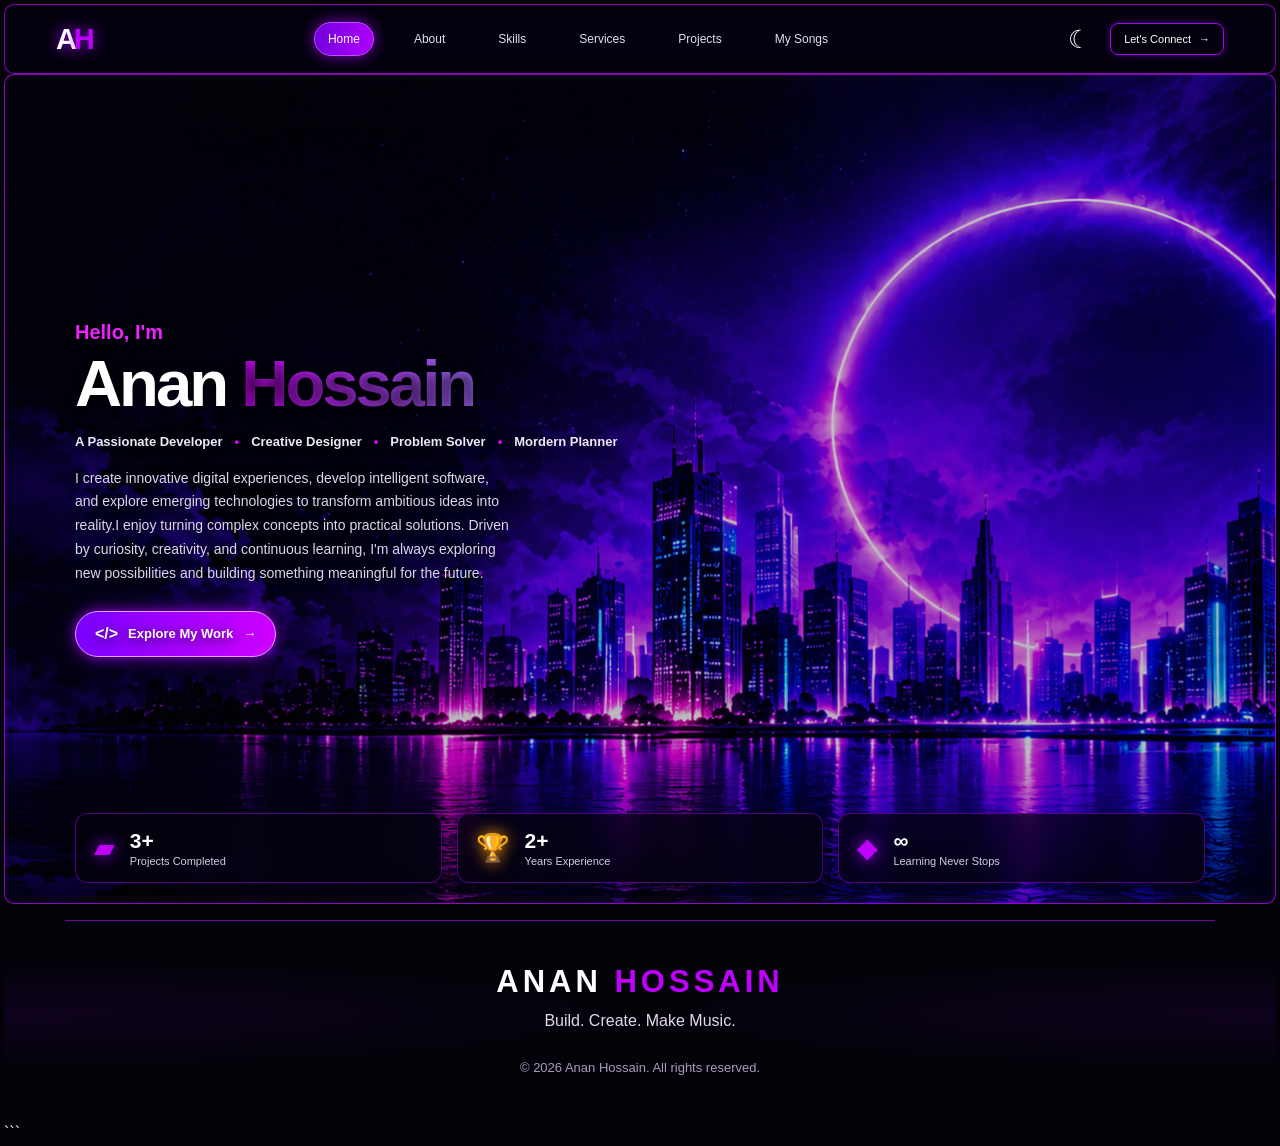
<file: index.html>
<!DOCTYPE html>
<html lang="en">
<head>
    <meta charset="UTF-8">
    <link rel="icon" type="image/png" href="assets/AH_64x64.png" />
    <meta name="viewport" content="width=device-width, initial-scale=1.0">

    <title>Anan Hossain | Portfolio</title>

    <link rel="stylesheet" href="./style.css">
    <link rel="stylesheet" href="skills.css">
   
    <link rel="icon" href="AH_64x64.png" type="image/png">
    <meta charset="UTF-8">
    <title>Anan Hossain</title>

    <link rel="icon" type="image/png" href="AH_64x64.png">

    <link rel="stylesheet" href="style.css">

    

</head>

<body>

    <!-- NAVIGATION BAR -->

    <header class="navbar">

        <a href="#home" class="logo">A<span>H</span></a>

        <nav class="nav-links">
            <a href="#home" class="active">Home</a>
            <a href="about.html">About</a>
            <a href="skills.html">Skills</a>
            <a href="#services.html">Services</a>
            <a href="projects.html">Projects</a>
            <a href="#socials.html">My Songs</a>
        </nav>

        <div class="nav-actions">
            <button class="theme-button" aria-label="Theme">☾</button>

            <a href="#socials" class="connect-button">
                Let's Connect <span>→</span>
            </a>
        </div>

    </header>


    <!-- HOME PAGE -->

    <main>

        <section class="home-hero" id="home">

            <!-- Background effects -->

            <div class="hero-glow"></div>
            <div class="city-skyline"></div>
            <div class="city-floor"></div>


            <!-- Introduction -->

            <div class="hero-content">

                <p class="hero-greeting">Hello, I'm</p>

                <h1>
                    Anan <span>Hossain</span>
                </h1>

                <div class="hero-roles">
                    <span>A Passionate Developer</span>
                    <i>•</i>
                    <span>Creative Designer</span>
                    <i>•</i>
                    <span>Problem Solver</span>
                     <i>•</i>
                     <span>Mordern Planner</span>
                </div>

                <p class="hero-description">
                    I create innovative digital experiences, develop intelligent software, and explore emerging technologies to transform ambitious ideas into reality.I enjoy turning complex concepts into practical solutions. Driven by curiosity, creativity, and continuous learning, I'm always exploring new possibilities and building something meaningful for the future.
                </p>

                <a href="projects.html" class="hero-button">
                    <span>&lt;/&gt;</span>
                    Explore My Work
                    <span>→</span>
                </a>

            </div>


            <!-- Portrait -->

            <div class="hero-portrait-area">

                <div class="portrait-halo"></div>

                <div class="portrait-container">
                    <img
                        src="./assets/anan-portrait.png"
                        alt="Anan Hossain"
                    >
                </div>

                <div class="floating-code">&lt;/&gt;</div>

            </div>


            <!-- Statistics -->

            <div class="hero-stats">

                <div class="stat-card">

                    <div class="stat-icon">▰</div>

                    <div class="stat-info">
                        <h3>3+</h3>
                        <p>Projects Completed</p>
                    </div>

                </div>


                <div class="stat-card">

                    <div class="stat-icon trophy-icon">🏆</div>

                    <div class="stat-info">
                        <h3>2+</h3>
                        <p>Years Experience</p>
                    </div>

                </div>


                <div class="stat-card">

                    <div class="stat-icon">◆</div>

                    <div class="stat-info">
                        <h3>∞</h3>
                        <p>Learning Never Stops</p>
                    </div>

                </div>

            </div>

        </section>

    </main>

    <!-- FOOTER SECTION -->

<footer class="portfolio-footer">

    <div class="footer-line"></div>

    <div class="footer-content">

        <h2>
            ANAN <span>HOSSAIN</span>
        </h2>

        <p class="footer-tagline">
            Build. Create. Make Music.
        </p>

        <p class="footer-copyright">
            © 2026 Anan Hossain. All rights reserved.
        </p>

    </div>

</footer>

</body>
</html>

```
</file>
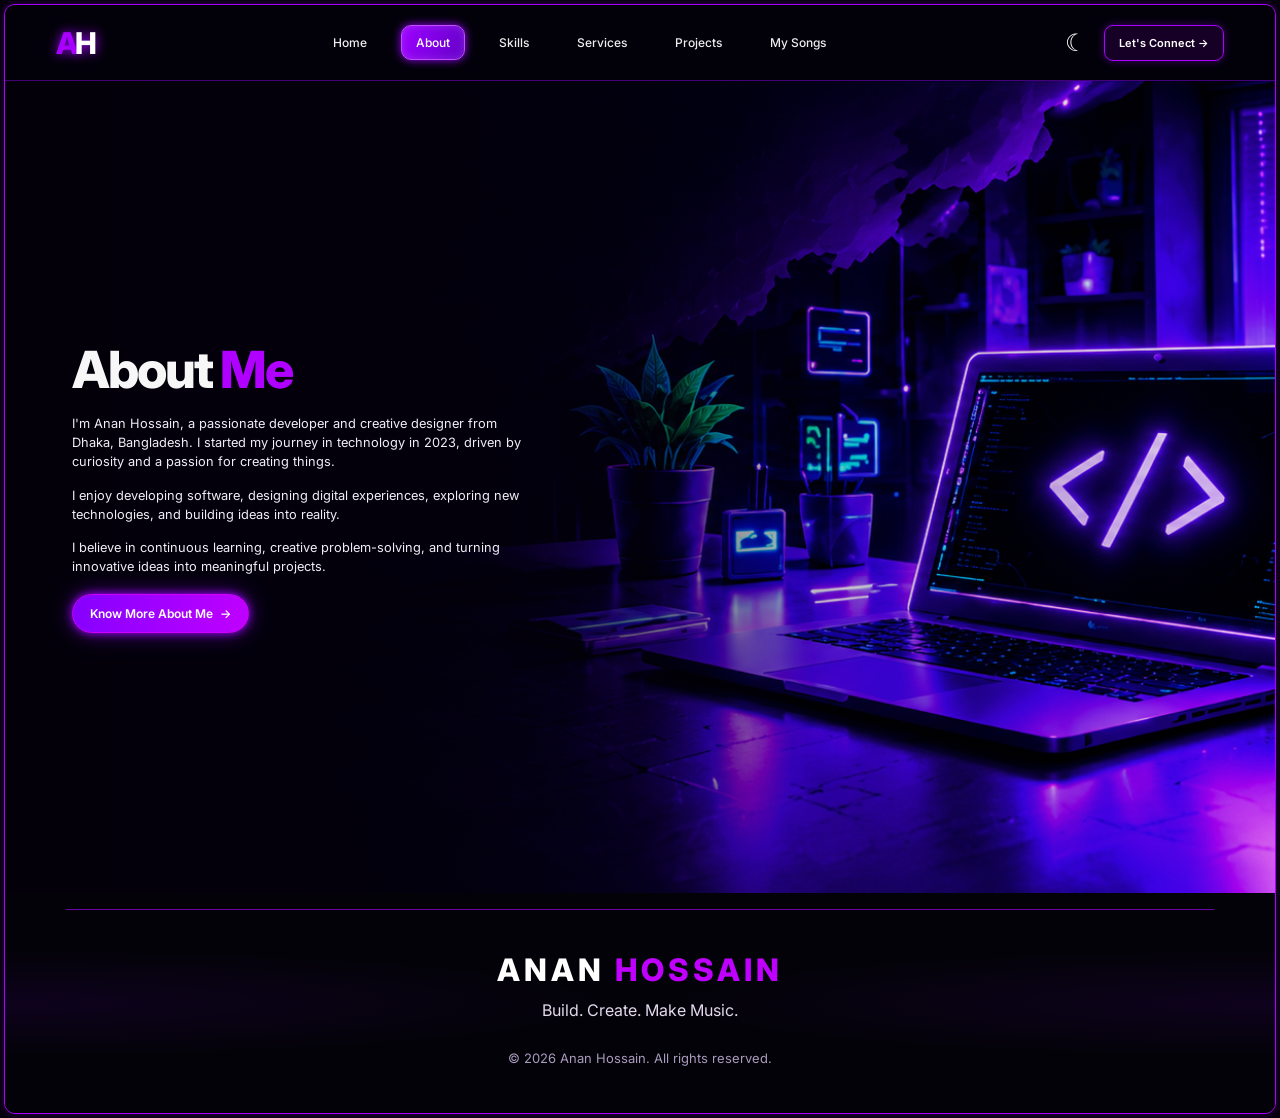
<file: about.html>
<!DOCTYPE html>
<html lang="en">
<head>
    <meta charset="UTF-8">
     <link rel="icon" type="image/png" href="assets/AH_64x64.png" />
    <meta name="viewport" content="width=device-width, initial-scale=1.0">
    <title>About | Anan Hossain</title>
    <link rel="stylesheet" href="about.css">
    <link href="https://fonts.googleapis.com/css2?family=Inter:wght@400;500;600;700;800&display=swap" rel="stylesheet">
</head>
<body>

<div class="about-page">

    <!-- NAVBAR -->
    <header class="navbar">

        <a href="index.html" class="logo">A<span>H</span></a>

        <nav class="nav-links">
            <a href="index.html">Home</a>
            <a href="about.html"class="active">About</a>
            <a href="skills.html">Skills</a>
            <a href="services.html">Services</a>
            <a href="projects.html">Projects</a>
            <a href="socials.html">My Songs</a>
        </nav>

        <div class="nav-right">
            <button class="theme-toggle" id="themeToggle">☾</button>
            <a href="socials.html" class="connect">
                Let's Connect <span>→</span>
            </a>
        </div>

    </header>

    <!-- ABOUT SECTION -->
    <main class="about-hero">

        <div class="about-content">

            <h1>About <span>Me</span></h1>

            <div class="about-description">

                <p>
                    I'm Anan Hossain, a passionate developer
                    and creative designer from Dhaka, Bangladesh.
                    I started my journey in technology in 2023, driven
                    by curiosity and a passion for creating things.
                </p>

                <p>
                    I enjoy developing software, designing digital
                    experiences, exploring new technologies, and
                    building ideas into reality.
                </p>

                <p>
                    I believe in continuous learning, creative problem-solving,
                    and turning innovative ideas into meaningful projects.
                </p>

            </div>

            <a href="socials.html" class="know-more">
                Know More About Me <span>→</span>
            </a>

        </div>

    </main>


    <!-- FOOTER SECTION -->

<footer class="portfolio-footer">

    <div class="footer-line"></div>

    <div class="footer-content">

        <h2>
            ANAN <span>HOSSAIN</span>
        </h2>

        <p class="footer-tagline">
            Build. Create. Make Music.
        </p>

        <p class="footer-copyright">
            © 2026 Anan Hossain. All rights reserved.
        </p>

    </div>

</footer>

</div>

<script>
    const themeToggle = document.getElementById("themeToggle");

    themeToggle.addEventListener("click", () => {
        document.body.classList.toggle("light-mode");

        themeToggle.textContent =
            document.body.classList.contains("light-mode")
            ? "☀" : "☾";
    });
</script>

</body>
</html>
</file>
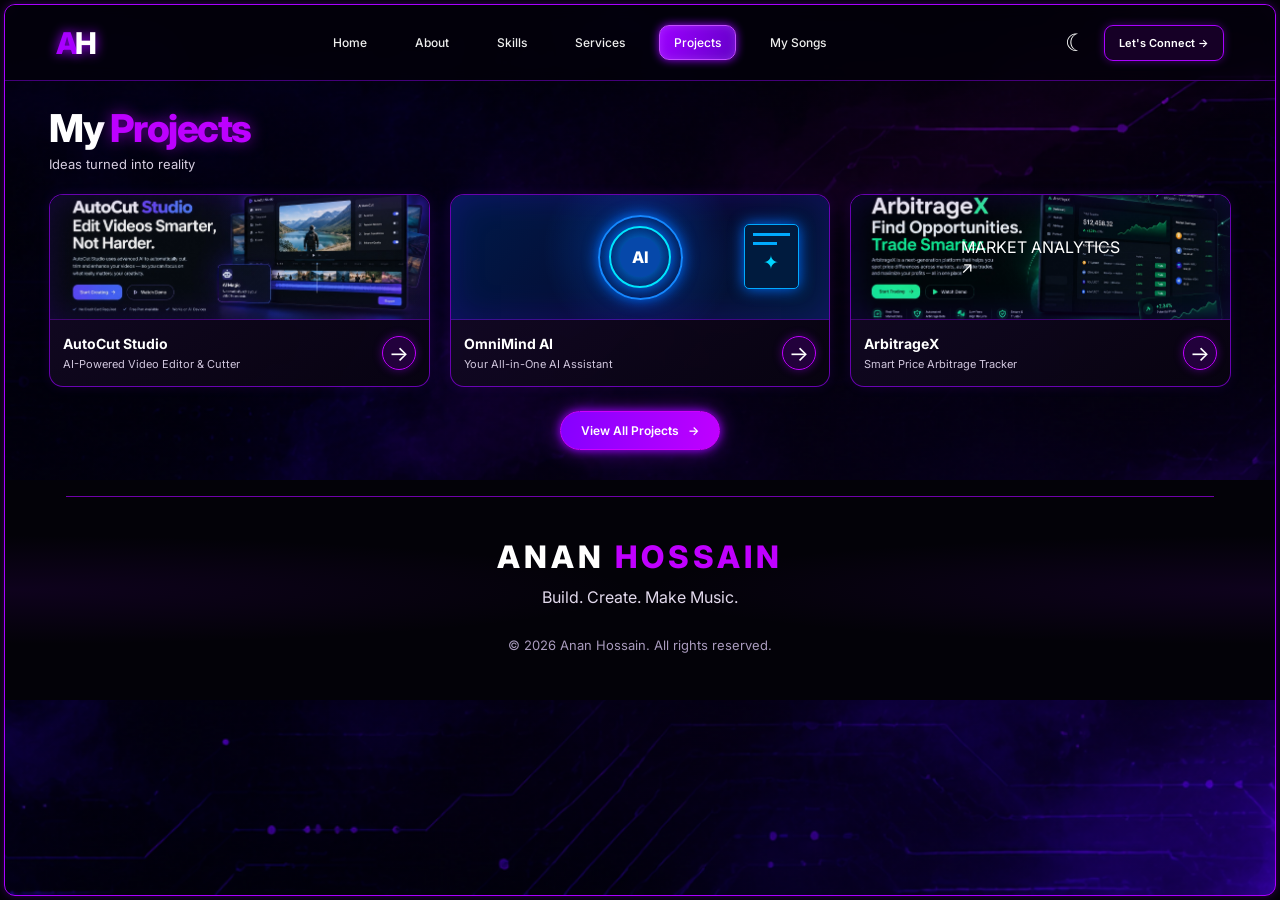
<file: projects.html>
<!DOCTYPE html>
<html lang="en">
<head>
    <meta charset="UTF-8">
    <link rel="icon" type="image/png" href="assets/AH_64x64.png" />
    <meta name="viewport" content="width=device-width, initial-scale=1.0">

    <title>Projects | Anan Hossain</title>

    <link rel="stylesheet" href="projects.css">

    <link href="https://fonts.googleapis.com/css2?family=Inter:wght@400;500;600;700;800&display=swap" rel="stylesheet">
</head>

<body>

<div class="projects-page">

    <!-- NAVBAR -->
    <header class="navbar">

        <a href="index.html" class="logo">A<span>H</span></a>

        <nav class="nav-links">
            <a href="index.html">Home</a>
            <a href="about.html">About</a>
            <a href="skills.html">Skills</a>
            <a href="services.html">Services</a>
            <a href="projects.html" class="active">Projects</a>
            <a href="socials.html">My Songs</a>
        </nav>

        <div class="nav-right">
            <button class="theme-toggle" id="themeToggle">☾</button>

            <a href="socials.html" class="connect">
                Let's Connect <span>→</span>
            </a>
        </div>

    </header>


    <!-- PROJECTS SECTION -->
    <main class="projects-content">

        <h1>My <span>Projects</span></h1>

        <p class="subtitle">Ideas turned into reality</p>


        <section class="projects-grid">

            <!-- AUTOCUT STUDIO -->
            <article class="project-card">

                <div class="project-preview autocut-preview">
                    <div class="preview-window">
                        <div class="window-top">
                            <span></span><span></span><span></span>
                        </div>
                        <div class="editing-screen">
                            <div class="video-frame">
                                <span>▶</span>
                            </div>
                            <div class="timeline">
                                <i></i><i></i><i></i>
                            </div>
                        </div>
                    </div>
                    <div class="preview-glow"></div>
                </div>

                <div class="project-info">
                    <div>
                        <h2>AutoCut Studio</h2>
                        <p>AI-Powered Video Editor & Cutter</p>
                    </div>

                    <a href="#" class="project-arrow" aria-label="View AutoCut Studio">→</a>
                </div>

            </article>


            <!-- OMNIMIND AI -->
            <article class="project-card">

                <div class="project-preview omni-preview">
                    <div class="ai-orb">
                        <div class="orb-ring ring-one"></div>
                        <div class="orb-ring ring-two"></div>
                        <div class="orb-core">AI</div>
                    </div>

                    <div class="ai-panel">
                        <div class="panel-line"></div>
                        <div class="panel-line short"></div>
                        <div class="panel-box">✦</div>
                    </div>

                    <div class="preview-glow"></div>
                </div>

                <div class="project-info">
                    <div>
                        <h2>OmniMind AI</h2>
                        <p>Your All-in-One AI Assistant</p>
                    </div>

                    <a href="#" class="project-arrow" aria-label="View OmniMind AI">→</a>
                </div>

            </article>


            <!-- ARBITRAGEX -->
            <article class="project-card">

                <div class="project-preview arbitrage-preview">

                    <div class="chart-area">
                        <div class="chart-label">MARKET ANALYTICS</div>

                        <div class="chart-bars">
                            <i></i>
                            <i></i>
                            <i></i>
                            <i></i>
                            <i></i>
                        </div>

                        <div class="chart-trend">↗</div>
                    </div>

                    <div class="preview-glow"></div>
                </div>

                <div class="project-info">
                    <div>
                        <h2>ArbitrageX</h2>
                        <p>Smart Price Arbitrage Tracker</p>
                    </div>

                    <a href="#" class="project-arrow" aria-label="View ArbitrageX">→</a>
                </div>

            </article>

        </section>


        <!-- VIEW ALL BUTTON -->
        <div class="projects-action">
            <a href="#all-projects" class="view-projects">
                View All Projects <span>→</span>
            </a>
        </div>

    </main>


    
    
    
    <!-- FOOTER SECTION -->

<footer class="portfolio-footer">

    <div class="footer-line"></div>

    <div class="footer-content">

        <h2>
            ANAN <span>HOSSAIN</span>
        </h2>

        <p class="footer-tagline">
            Build. Create. Make Music.
        </p>

        <p class="footer-copyright">
            © 2026 Anan Hossain. All rights reserved.
        </p>

    </div>

</footer>

</div>


<script>
    const themeToggle = document.getElementById("themeToggle");

    themeToggle.addEventListener("click", () => {
        document.body.classList.toggle("light-mode");

        themeToggle.textContent =
            document.body.classList.contains("light-mode")
            ? "☀" : "☾";
    });
</script>

</body>
</html>
</file>
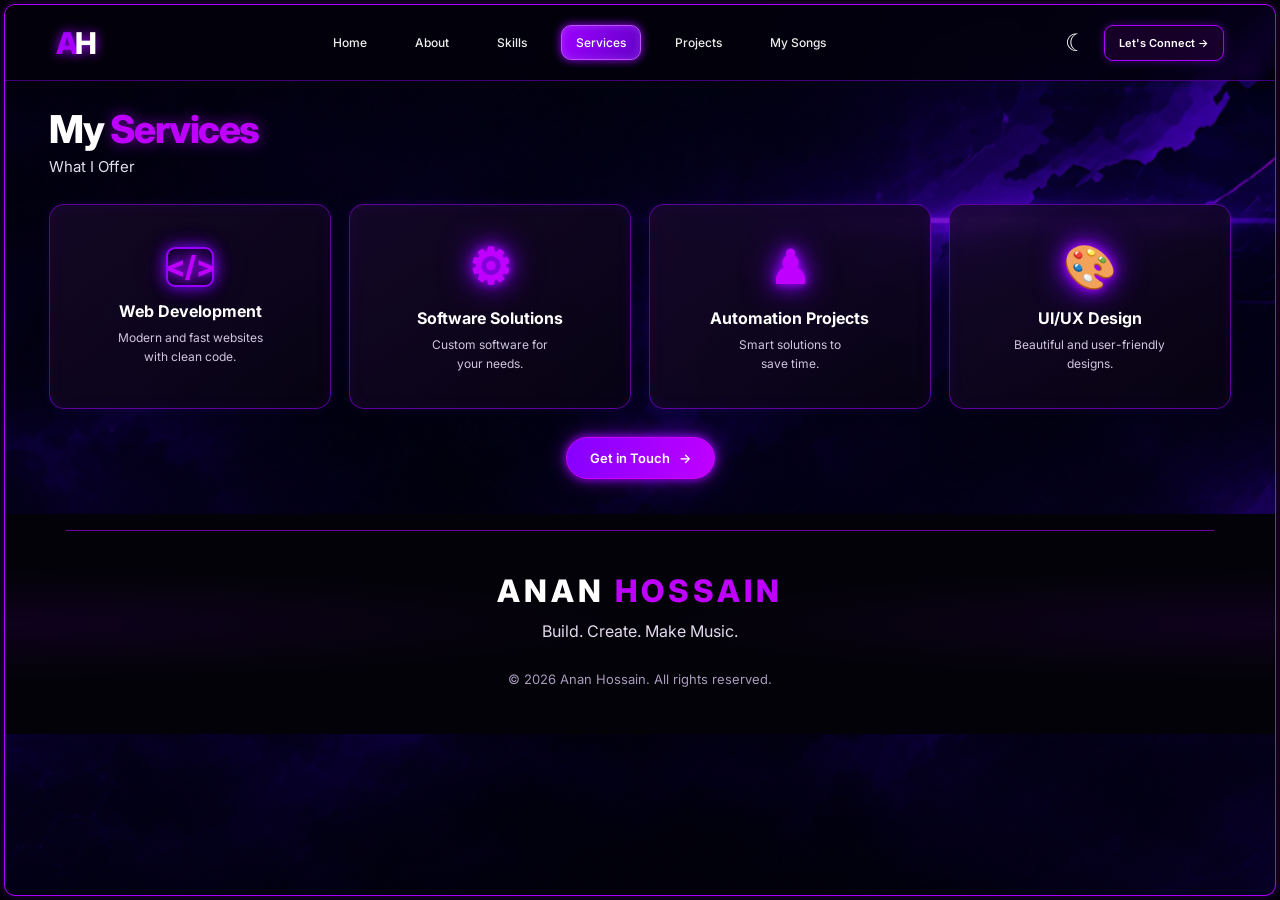
<file: services.html>
<!DOCTYPE html>
<html lang="en">
<head>
    <meta charset="UTF-8">
     <link rel="icon" type="image/png" href="assets/AH_64x64.png" />
    <meta name="viewport" content="width=device-width, initial-scale=1.0">

    <title>Services | Anan Hossain</title>

    <link rel="stylesheet" href="services.css">

    <link href="https://fonts.googleapis.com/css2?family=Inter:wght@400;500;600;700;800&display=swap" rel="stylesheet">
</head>

<body>

<div class="services-page">

    <!-- NAVBAR -->
    <header class="navbar">

        <a href="index.html" class="logo">A<span>H</span></a>

        <nav class="nav-links">
            <a href="index.html">Home</a>
            <a href="about.html">About</a>
            <a href="skills.html">Skills</a>
            <a href="services.html" class="active">Services</a>
            <a href="projects.html">Projects</a>
            <a href="socials.html">My Songs</a>
        </nav>

        <div class="nav-right">
            <button class="theme-toggle" id="themeToggle">☾</button>

            <a href="socials.html" class="connect">
                Let's Connect <span>→</span>
            </a>
        </div>

    </header>


    <!-- SERVICES CONTENT -->
    <main class="services-content">

        <h1>My <span>Services</span></h1>

        <p class="subtitle">What I Offer</p>

        <section class="services-grid">

            <!-- WEB DEVELOPMENT -->
            <div class="service-card">

                <div class="service-icon code-icon">
                    &lt;/&gt;
                </div>

                <h2>Web Development</h2>

                <p>
                    Modern and fast websites
                    <br>
                    with clean code.
                </p>

            </div>


            <!-- SOFTWARE SOLUTIONS -->
            <div class="service-card">

                <div class="service-icon gear-icon">
                    ⚙
                </div>

                <h2>Software Solutions</h2>

                <p>
                    Custom software for
                    <br>
                    your needs.
                </p>

            </div>


            <!-- AUTOMATION -->
            <div class="service-card">

                <div class="service-icon robot-icon">
                    ♟
                </div>

                <h2>Automation Projects</h2>

                <p>
                    Smart solutions to
                    <br>
                    save time.
                </p>

            </div>


            <!-- UI UX DESIGN -->
            <div class="service-card">

                <div class="service-icon design-icon">
                    🎨
                </div>

                <h2>UI/UX Design</h2>

                <p>
                    Beautiful and user-friendly
                    <br>
                    designs.
                </p>

            </div>

        </section>


        <!-- CONTACT BUTTON -->
        <div class="services-action">

            <a href="socials.html" class="get-in-touch">
                Get in Touch <span>→</span>
            </a>

        </div>

    </main>

    <!-- FOOTER SECTION -->

<footer class="portfolio-footer">

    <div class="footer-line"></div>

    <div class="footer-content">

        <h2>
            ANAN <span>HOSSAIN</span>
        </h2>

        <p class="footer-tagline">
            Build. Create. Make Music.
        </p>

        <p class="footer-copyright">
            © 2026 Anan Hossain. All rights reserved.
        </p>

    </div>

</footer>

</div>


<script>
    const themeToggle = document.getElementById("themeToggle");

    themeToggle.addEventListener("click", () => {
        document.body.classList.toggle("light-mode");

        themeToggle.textContent =
            document.body.classList.contains("light-mode")
            ? "☀" : "☾";
    });
</script>

</body>
</html>
</file>
<file: style.css>
/* =========================================
   GLOBAL SETTINGS
========================================= */

* {
    margin: 0;
    padding: 0;
    box-sizing: border-box;
}

html {
    scroll-behavior: smooth;
}

body {
    min-height: 100vh;
    background: #030208;
    color: white;
    font-family: Arial, Helvetica, sans-serif;
    overflow-x: hidden;
}


/* =========================================
   NAVIGATION BAR
========================================= */

.navbar {
    width: 100%;
    height: 70px;

    padding: 0 4%;

    display: flex;
    align-items: center;
    justify-content: space-between;

    position: relative;
    z-index: 20;

    background: #080410;

    border: 1px solid rgba(185, 0, 255, 0.7);
    border-radius: 10px;
}


/* Logo */

.logo {
    color: white;
    font-size: 29px;
    font-weight: 900;
    letter-spacing: -3px;
    text-decoration: none;

    text-shadow: 0 0 15px #a000ff;
}

.logo span {
    color: #c000ff;
}


/* Navigation links */

.nav-links {
    display: flex;
    align-items: center;
    gap: 27px;
}

.nav-links a {
    color: #e5ddeb;
    text-decoration: none;
    font-size: 12px;

    padding: 9px 13px;
    border-radius: 20px;

    transition: 0.25s ease;
}

.nav-links a:hover,
.nav-links a.active {
    color: white;

    background: linear-gradient(
        100deg,
        #7100dc,
        #b000ff
    );

    box-shadow: 0 0 15px rgba(165, 0, 255, 0.75);
}


/* Navbar right side */

.nav-actions {
    display: flex;
    align-items: center;
    gap: 15px;
}

.theme-button {
    width: 32px;
    height: 32px;

    border: none;
    background: transparent;

    color: white;
    font-size: 25px;

    cursor: pointer;
}

.connect-button {
    color: white;
    text-decoration: none;
    font-size: 11px;

    padding: 9px 13px;

    border: 1px solid #a900ff;
    border-radius: 8px;

    box-shadow: 0 0 10px rgba(155, 0, 255, 0.3);

    transition: 0.3s ease;
}

.connect-button:hover {
    background: #7900c9;
    box-shadow: 0 0 18px #9900ff;
}

.connect-button span {
    margin-left: 5px;
}


/* =========================================
   HOME HERO SECTION
========================================= */

.home-hero {
    width: 100%;

    height: calc(100vh - 70px);
    min-height: 650px;
    max-height: 850px;

    position: relative;
    isolation: isolate;
    overflow: hidden;

    display: flex;
    align-items: center;

    padding: 0 5.5%;

    background:
        radial-gradient(
            ellipse at 75% 48%,
            rgba(100, 0, 220, 0.28),
            transparent 40%
        ),

        radial-gradient(
            ellipse at 50% 100%,
            rgba(100, 0, 200, 0.2),
            transparent 50%
        ),

        #05020d;

    border: 1px solid rgba(190, 0, 255, 0.8);
    border-radius: 10px;
}


/* =========================================
   PURPLE BACKGROUND LIGHT
========================================= */

.hero-glow {
    position: absolute;
    z-index: -1;

    width: 550px;
    height: 550px;

    right: 8%;
    top: 0;

    border-radius: 50%;

    background: rgba(111, 0, 255, 0.22);

    filter: blur(100px);
}


/* =========================================
   FUTURISTIC CITY SKYLINE
========================================= */

.city-skyline {
    position: absolute;
    z-index: -1;

    bottom: 65px;
    left: 0;

    width: 100%;
    height: 245px;

    opacity: 0.85;

    background:

        repeating-linear-gradient(
            90deg,
            transparent 0 16px,
            rgba(150, 0, 255, 0.23) 17px 19px,
            transparent 20px 38px
        ),

        linear-gradient(
            to top,
            rgba(108, 0, 255, 0.3),
            transparent 80%
        );

    clip-path: polygon(
        0 45%,
        4% 45%,
        4% 17%,
        7% 17%,
        7% 52%,
        10% 52%,
        10% 30%,
        14% 30%,
        14% 60%,
        17% 60%,
        17% 10%,
        21% 10%,
        21% 48%,
        25% 48%,
        25% 25%,
        29% 25%,
        29% 55%,
        33% 55%,
        33% 15%,
        37% 15%,
        37% 48%,
        41% 48%,
        41% 5%,
        45% 5%,
        45% 55%,
        49% 55%,
        49% 25%,
        53% 25%,
        53% 50%,
        57% 50%,
        57% 13%,
        61% 13%,
        61% 52%,
        65% 52%,
        65% 22%,
        69% 22%,
        69% 45%,
        73% 45%,
        73% 8%,
        77% 8%,
        77% 55%,
        81% 55%,
        81% 23%,
        85% 23%,
        85% 52%,
        89% 52%,
        89% 13%,
        93% 13%,
        93% 48%,
        97% 48%,
        97% 25%,
        100% 25%,
        100% 100%,
        0 100%
    );
}


/* Ground lighting */

.city-floor {
    position: absolute;
    z-index: -1;

    bottom: 0;
    left: 0;

    width: 100%;
    height: 100px;

    background: linear-gradient(
        to top,
        rgba(105, 0, 220, 0.25),
        transparent
    );

    border-bottom: 2px solid rgba(155, 0, 255, 0.35);
}


/* =========================================
   HERO INTRODUCTION
========================================= */

.hero-content {
    position: relative;
    z-index: 5;

    width: 52%;
    margin-bottom: 70px;
}

.hero-greeting {
    color: #ef20ff;
    font-size: 20px;
    font-weight: 600;

    margin-bottom: 3px;
}

.hero-content h1 {
    color: white;

    font-size: clamp(48px, 5.1vw, 76px);
    font-weight: 800;

    letter-spacing: -3px;
    line-height: 1.12;
}

.hero-content h1 span {
    background: linear-gradient(
        90deg,
        #d000ff,
        #a66bff
    );

    -webkit-background-clip: text;
    background-clip: text;

    color: transparent;
}


/* Job roles */

.hero-roles {
    display: flex;
    align-items: center;
    flex-wrap: wrap;

    gap: 12px;
    margin-top: 13px;

    color: #f0e8f8;
    font-size: 13px;
    font-weight: 600;
}

.hero-roles i {
    color: #e000ff;
    font-style: normal;
}


/* Description */

.hero-description {
    max-width: 440px;

    margin-top: 18px;

    color: #ded5e8;

    font-size: 14px;
    line-height: 1.7;
}


/* Explore button */

.hero-button {
    display: inline-flex;
    align-items: center;
    gap: 10px;

    margin-top: 25px;
    padding: 13px 19px;

    color: white;
    text-decoration: none;

    font-size: 13px;
    font-weight: 700;

    border: 1px solid #e5a0ff;
    border-radius: 30px;

    background: linear-gradient(
        100deg,
        #7900ff,
        #d000ff
    );

    box-shadow:
        0 0 12px rgba(174, 0, 255, 0.75),
        0 0 28px rgba(130, 0, 255, 0.35);

    transition: 0.3s ease;
}

.hero-button:hover {
    transform: translateY(-3px);
    box-shadow: 0 0 30px #a000ff;
}

.hero-button span:first-child {
    font-size: 16px;
}


/* =========================================
   PORTRAIT AND NEON RING
========================================= */

.hero-portrait-area {
    position: absolute;
    z-index: 3;

    right: 6%;
    bottom: 65px;

    width: 44%;
    height: 88%;

    display: flex;
    justify-content: center;
    align-items: flex-end;
}


/* Neon ring */

.portrait-halo {
    position: absolute;
    z-index: 0;

    width: 330px;
    height: 330px;

    top: 15%;
    left: 50%;

    transform: translateX(-50%);

    border: 2px solid #d000ff;
    border-radius: 50%;

    box-shadow:
        0 0 12px #c000ff,
        0 0 28px #9500ff,
        0 0 65px rgba(133, 0, 255, 0.65);
}


/* Portrait image */

.portrait-container {
    position: relative;
    z-index: 2;

    width: min(350px, 75%);
    aspect-ratio: 1;

    overflow: hidden;
    border-radius: 50%;

    border: 2px solid rgba(220, 0, 255, 0.9);

    box-shadow:
        0 0 15px #b000ff,
        0 0 45px rgba(145, 0, 255, 0.6);
}

.portrait-container img {
    display: block;

    width: 100%;
    height: 100%;

    object-fit: cover;
    object-position: center;
}


/* Floating code */

.floating-code {
    position: absolute;
    z-index: 4;

    right: 4%;
    bottom: 32%;

    color: white;
    font-size: 28px;

    text-shadow:
        0 0 10px #bd00ff,
        0 0 25px #a000ff;
}


/* =========================================
   STATISTICS CARDS
========================================= */

.hero-stats {
    position: absolute;
    z-index: 6;

    left: 5.5%;
    bottom: 20px;

    width: 89%;

    display: grid;
    grid-template-columns: repeat(3, 1fr);

    gap: 15px;
}

.stat-card {
    min-height: 70px;

    display: flex;
    align-items: center;
    gap: 15px;

    padding: 10px 18px;

    background: rgba(9, 3, 20, 0.92);

    border: 1px solid rgba(145, 0, 210, 0.55);
    border-radius: 12px;

    backdrop-filter: blur(10px);

    transition: 0.3s ease;
}

.stat-card:hover {
    border-color: #d000ff;

    box-shadow:
        0 0 18px rgba(155, 0, 255, 0.3);

    transform: translateY(-3px);
}


/* Statistics icons */

.stat-icon {
    color: #c000ff;
    font-size: 27px;

    filter: drop-shadow(0 0 8px #a000ff);
}

.trophy-icon {
    filter: drop-shadow(0 0 8px #ff9d00);
}


/* Statistics text */

.stat-info h3 {
    color: white;
    font-size: 21px;
    margin-bottom: 2px;
}

.stat-info p {
    color: #d7cce1;
    font-size: 11px;
}


/* =========================================
   TABLET RESPONSIVE
========================================= */

@media (max-width: 900px) {

    .nav-links {
        gap: 8px;
    }

    .nav-links a {
        padding: 7px 8px;
        font-size: 11px;
    }

    .hero-content {
        width: 58%;
    }

    .hero-portrait-area {
        right: 3%;
        width: 42%;
    }

    .portrait-container {
        width: 280px;
    }

    .portrait-halo {
        width: 300px;
        height: 300px;
    }

}


/* =========================================
   MOBILE RESPONSIVE
========================================= */

@media (max-width: 650px) {

    .navbar {
        height: auto;
        min-height: 65px;

        flex-wrap: wrap;
        gap: 12px;

        padding: 12px 5%;
    }

    .nav-links {
        order: 3;

        width: 100%;

        justify-content: center;
        flex-wrap: wrap;
    }

    .nav-actions {
        gap: 8px;
    }

    .home-hero {
        height: auto;
        min-height: 1050px;

        padding: 55px 6%;

        align-items: flex-start;
    }

    .hero-content {
        width: 100%;
        margin-bottom: 0;
    }

    .hero-content h1 {
        font-size: 46px;
    }

    .hero-roles {
        gap: 7px;
        font-size: 11px;
    }

    .hero-portrait-area {
        width: 100%;
        height: 430px;

        right: 0;
        bottom: 180px;
    }

    .portrait-container {
        width: 255px;
    }

    .portrait-halo {
        width: 280px;
        height: 280px;
        top: 10%;
    }

    .hero-stats {
        left: 5%;
        width: 90%;

        bottom: 15px;

        grid-template-columns: 1fr;
        gap: 7px;
    }

    .stat-card {
        min-height: 55px;
    }

    .floating-code {
        right: 15%;
    }


}


/* =====================================================
   ANAN PORTFOLIO — CYBERPUNK BACKGROUND UPDATE
   Paste this at the VERY BOTTOM of the root style.css.
   Keep cyberpunk-background.png inside the assets folder.
===================================================== */

.home-hero {
    background:
        linear-gradient(rgba(3, 2, 12, 0.22), rgba(3, 2, 12, 0.28)),
        url("assets/cyberpunk-background.png") center center / cover no-repeat;
}

/* Remove old decorative shapes and the portrait area. */
.hero-glow,
.city-skyline,
.city-floor,
.hero-portrait-area,
.portrait-halo,
.portrait-container,
.floating-code {
    display: none !important;
}

/* Keep the text readable over the new background. */
.hero-content {
    width: min(58%, 650px);
    margin-bottom: 0;
    text-shadow: 0 2px 12px rgba(0, 0, 0, 0.8);
}

/* Slightly transparent navigation and statistic cards. */
.navbar {
    background: rgba(5, 2, 16, 0.72);
    backdrop-filter: blur(10px);
}

.stat-card {
    background: rgba(5, 2, 16, 0.72);
    backdrop-filter: blur(10px);
}

@media (max-width: 900px) {
    .hero-content {
        width: 65%;
    }
}

@media (max-width: 650px) {
    .home-hero {
        background-position: 58% center;
    }

    .hero-content {
        width: 100%;
    }
}


/* =========================================
   ANAN HOSSAIN — PORTFOLIO FOOTER
========================================= */

.portfolio-footer {
    width: 100%;
    min-height: 220px;

    position: relative;
    overflow: hidden;

    display: flex;
    justify-content: center;
    align-items: center;

    background:
        radial-gradient(
            ellipse at left center,
            rgba(95, 0, 180, 0.12),
            transparent 35%
        ),
        radial-gradient(
            ellipse at right center,
            rgba(95, 0, 180, 0.12),
            transparent 35%
        ),
        #030208;

    padding: 45px 20px 35px;
}

/* Purple top line */

.footer-line {
    position: absolute;
    top: 16px;

    left: 4.8%;
    width: 90.4%;
    height: 1px;

    background: rgba(170, 0, 255, 0.65);
}

/* Footer content */

.footer-content {
    text-align: center;
    position: relative;
    z-index: 2;
}

/* Name */

.footer-content h2 {
    color: #ffffff;

    font-size: 31px;
    font-weight: 800;

    letter-spacing: 4px;
    margin-bottom: 12px;
}

.footer-content h2 span {
    color: #c000ff;
}

/* Tagline */

.footer-tagline {
    color: #e2d9ec;

    font-size: 16px;
    margin-bottom: 30px;
}

/* Copyright */

.footer-copyright {
    color: #a99bbd;

    font-size: 13px;
    margin-top: 0;
}

/* Mobile responsive */

@media (max-width: 650px) {

    .portfolio-footer {
        min-height: 200px;
        padding: 40px 15px 30px;
    }

    .footer-content h2 {
        font-size: 23px;
        letter-spacing: 3px;
    }

    .footer-tagline {
        font-size: 14px;
        margin-bottom: 25px;
    }

    .footer-copyright {
        font-size: 11px;
    }

}
</file>
<file: skills.css>
* {
    margin: 0;
    padding: 0;
    box-sizing: border-box;
}

html {
    scroll-behavior: smooth;
}

body {
    background: #030008;
    color: white;
    font-family: 'Inter', sans-serif;
    min-height: 100vh;
    padding: 4px;
}

/* PAGE FRAME */

.skills-page {
    position: relative;
    width: 100%;
    min-height: calc(100vh - 8px);
    overflow: hidden;
    border: 1px solid #a900ff;
    border-radius: 11px;

    /* Your supplied purple cyberpunk image is now the page background. */
    background:
        linear-gradient(rgba(3, 0, 12, .18), rgba(3, 0, 12, .24)),
        url("assets/skills-background.png") center center / cover no-repeat;

    box-shadow: 0 0 8px rgba(160, 0, 255, .3);
}

/* The old generated circuit background has been removed.
   The image above supplies the background instead. */

/* NAVBAR */

.navbar {
    height: 76px;
    width: 100%;
    padding: 0 4%;
    position: relative;
    z-index: 10;

    display: flex;
    align-items: center;
    justify-content: space-between;

    background: rgba(3, 0, 10, .70);
    backdrop-filter: blur(8px);
    border-bottom: 1px solid rgba(150, 0, 255, .45);
}

.logo {
    text-decoration: none;
    font-size: 30px;
    font-weight: 800;
    letter-spacing: -3px;
    color: #a900ff;
    text-shadow: 0 0 12px #a000ff;
}

.logo span {
    color: white;
}

.nav-links {
    display: flex;
    align-items: center;
    gap: 20px;
}

.nav-links a {
    color: #eee;
    text-decoration: none;
    font-size: 12px;
    font-weight: 500;
    padding: 9px 14px;
    border-radius: 10px;
    transition: .3s;
}

.nav-links a:hover {
    background: rgba(150, 0, 255, .2);
}

.nav-links a.active {
    color: white;
    background: linear-gradient(110deg, #9c00ff, #6500c9);
    border: 1px solid #c34cff;

    box-shadow:
        0 0 10px #9700ff,
        inset 0 0 8px rgba(255,255,255,.15);
}

.nav-right {
    display: flex;
    align-items: center;
    gap: 17px;
}

.theme-toggle {
    background: none;
    border: none;
    color: white;
    font-size: 24px;
    cursor: pointer;
}

.connect {
    text-decoration: none;
    color: white;
    font-size: 11px;
    font-weight: 600;
    padding: 10px 14px;
    border: 1px solid #a900ff;
    border-radius: 9px;
    background: rgba(30, 0, 50, .7);
    box-shadow: 0 0 9px rgba(160, 0, 255, .4);
    transition: .3s;
}

.connect:hover {
    background: #8200d9;
    box-shadow: 0 0 20px #a000ff;
}

/* MAIN CONTENT */

.skills-content {
    position: relative;
    z-index: 2;
    padding: 22px 3.2% 35px;
}

.skills-content h1 {
    font-size: clamp(25px, 2.6vw, 36px);
    font-weight: 800;
    letter-spacing: -1.5px;
    margin-bottom: 24px;
    color: #fff;
}

.skills-content h1 span {
    color: #bd00ff;
    text-shadow: 0 0 15px rgba(180, 0, 255, .6);
}

/* SKILL GRID */

.skills-grid {
    display: grid;
    grid-template-columns: repeat(5, minmax(0, 1fr));
    gap: 12px;
}

/* SKILL CARD */

.skill-card {
    min-height: 145px;
    padding: 17px 10px 13px;

    display: flex;
    flex-direction: column;
    align-items: center;
    justify-content: center;
    text-align: center;

    background: linear-gradient(
        145deg,
        rgba(20, 8, 37, .82),
        rgba(7, 3, 17, .86)
    );

    border: 1px solid rgba(153, 0, 255, .55);
    border-radius: 13px;

    box-shadow:
        inset 0 0 15px rgba(130, 0, 255, .07),
        0 0 9px rgba(120, 0, 255, .12);

    backdrop-filter: blur(8px);
    transition: .3s ease;
}

.skill-card:hover {
    transform: translateY(-5px);
    border-color: #d000ff;

    box-shadow:
        0 0 12px rgba(170, 0, 255, .6),
        0 0 28px rgba(130, 0, 255, .2),
        inset 0 0 15px rgba(150, 0, 255, .15);
}

/* ICONS */

.skill-icon {
    width: 39px;
    height: 39px;
    margin-bottom: 10px;

    display: flex;
    align-items: center;
    justify-content: center;

    font-size: 27px;
    font-weight: 800;
    border-radius: 9px;
    text-shadow: 0 0 12px currentColor;
}

.python-icon {
    color: #ffd43b;
}

.js-icon {
    background: #f7df1e;
    color: #171717;
    font-size: 21px;
    border-radius: 2px;
    text-shadow: none;
}

.linux-icon {
    color: #ffad36;
}

.design-icon {
    color: #00d9ff;
    border: 2px solid #a000ff;
    border-radius: 50%;
}

.cpp-icon {
    color: #21a6ff;
    border: 2px solid #147bff;
    clip-path: polygon(25% 0, 75% 0, 100% 50%, 75% 100%, 25% 100%, 0 50%);
    background: rgba(0, 115, 255, .15);
}

.node-icon {
    color: #62e629;
    border: 2px solid #4ccf20;
    clip-path: polygon(25% 0, 75% 0, 100% 50%, 75% 100%, 25% 100%, 0 50%);
    background: rgba(50, 200, 20, .13);
}

.html-icon {
    color: #ff6034;
    font-size: 34px;
}

.java-icon {
    color: #ff8b26;
    font-size: 35px;
}

.sql-icon {
    color: #168cff;
    font-size: 36px;
}

/* TEXT */

.skill-card h2 {
    color: #fff;
    font-size: 14px;
    font-weight: 700;
    margin-bottom: 6px;
}

.skill-card p {
    color: #d0c6dd;
    font-size: 11px;
    line-height: 1.45;
    font-weight: 400;
}

/* MOBILE */

@media (max-width: 850px) {

    .navbar {
        padding: 0 2%;
    }

    .nav-links {
        gap: 4px;
    }

    .nav-links a {
        padding: 8px;
        font-size: 10px;
    }

    .skills-grid {
        grid-template-columns: repeat(3, minmax(0, 1fr));
    }
}

@media (max-width: 600px) {

    .navbar {
        height: auto;
        min-height: 90px;
        padding: 10px 14px 35px;
    }

    .nav-links {
        position: absolute;
        left: 8px;
        right: 8px;
        bottom: 5px;
        justify-content: space-around;
    }

    .nav-links a {
        font-size: 9px;
        padding: 5px;
    }

    .nav-right {
        gap: 8px;
    }

    .skills-content {
        padding: 30px 15px;
    }

    .skills-content h1 {
        font-size: 27px;
    }

    .skills-grid {
        grid-template-columns: repeat(2, minmax(0, 1fr));
        gap: 10px;
    }

    .skill-card {
        min-height: 135px;
    }
}



/* =========================================
   ANAN HOSSAIN — PORTFOLIO FOOTER
========================================= */

.portfolio-footer {
    width: 100%;
    min-height: 220px;

    position: relative;
    overflow: hidden;

    display: flex;
    justify-content: center;
    align-items: center;

    background:
        radial-gradient(
            ellipse at left center,
            rgba(95, 0, 180, 0.12),
            transparent 35%
        ),
        radial-gradient(
            ellipse at right center,
            rgba(95, 0, 180, 0.12),
            transparent 35%
        ),
        #030208;

    padding: 45px 20px 35px;
}

/* Purple top line */

.footer-line {
    position: absolute;
    top: 16px;

    left: 4.8%;
    width: 90.4%;
    height: 1px;

    background: rgba(170, 0, 255, 0.65);
}

/* Footer content */

.footer-content {
    text-align: center;
    position: relative;
    z-index: 2;
}

/* Name */

.footer-content h2 {
    color: #ffffff;

    font-size: 31px;
    font-weight: 800;

    letter-spacing: 4px;
    margin-bottom: 12px;
}

.footer-content h2 span {
    color: #c000ff;
}

/* Tagline */

.footer-tagline {
    color: #e2d9ec;

    font-size: 16px;
    margin-bottom: 30px;
}

/* Copyright */

.footer-copyright {
    color: #a99bbd;

    font-size: 13px;
    margin-top: 0;
}

/* Mobile responsive */

@media (max-width: 650px) {

    .portfolio-footer {
        min-height: 200px;
        padding: 40px 15px 30px;
    }

    .footer-content h2 {
        font-size: 23px;
        letter-spacing: 3px;
    }

    .footer-tagline {
        font-size: 14px;
        margin-bottom: 25px;
    }

    .footer-copyright {
        font-size: 11px;
    }

}
</file>
<file: about.css>
* {
    margin: 0;
    padding: 0;
    box-sizing: border-box;
}

html {
    scroll-behavior: smooth;
}

body {
    background: #030008;
    color: white;
    font-family: 'Inter', sans-serif;
    min-height: 100vh;
    padding: 4px;
}

/* SAME FULL PAGE SIZE AS HOME */

.about-page {
    position: relative;
    width: 100%;
    min-height: calc(100vh - 8px);
    overflow: hidden;
    border: 1px solid #a900ff;
    border-radius: 11px;
    background: #030008;
    box-shadow: 0 0 8px rgba(160, 0, 255, .3);
}

/* NAVIGATION */

.navbar {
    height: 76px;
    width: 100%;
    padding: 0 4%;
    position: relative;
    z-index: 10;

    display: flex;
    align-items: center;
    justify-content: space-between;

    background: rgba(3, 0, 10, .94);
    border-bottom: 1px solid rgba(150, 0, 255, .45);
}

.logo {
    text-decoration: none;
    font-size: 30px;
    font-weight: 800;
    letter-spacing: -3px;
    color: #a900ff;
    text-shadow: 0 0 12px #a000ff;
}

.logo span {
    color: white;
}

.nav-links {
    display: flex;
    align-items: center;
    gap: 20px;
}

.nav-links a {
    color: #eee;
    text-decoration: none;
    font-size: 12px;
    font-weight: 500;
    padding: 9px 14px;
    border-radius: 10px;
    transition: .3s;
}

.nav-links a:hover {
    background: rgba(150, 0, 255, .2);
}

.nav-links a.active {
    color: white;
    background: linear-gradient(110deg, #9c00ff, #6500c9);
    border: 1px solid #c34cff;

    box-shadow:
        0 0 10px #9700ff,
        inset 0 0 8px rgba(255,255,255,.15);
}

.nav-right {
    display: flex;
    align-items: center;
    gap: 17px;
}

.theme-toggle {
    background: none;
    border: none;
    color: white;
    font-size: 24px;
    cursor: pointer;
}

.connect {
    text-decoration: none;
    color: white;
    font-size: 11px;
    font-weight: 600;
    padding: 10px 14px;
    border: 1px solid #a900ff;
    border-radius: 9px;
    background: rgba(30, 0, 50, .7);
    box-shadow: 0 0 9px rgba(160, 0, 255, .4);
    transition: .3s;
}

.connect:hover {
    background: #8200d9;
    box-shadow: 0 0 20px #a000ff;
}

/* ABOUT BACKGROUND */

.about-hero {
    position: relative;
    width: 100%;
    min-height: calc(100vh - 88px);

    display: flex;
    align-items: center;

    background-image:
        linear-gradient(
            90deg,
            #030009 0%,
            rgba(3, 0, 12, .98) 22%,
            rgba(3, 0, 12, .86) 37%,
            rgba(3, 0, 12, .22) 65%,
            rgba(3, 0, 12, .05) 100%
        ),
        url("assets/about-background.png");

    background-size: cover;
    background-position: center center;
    background-repeat: no-repeat;
}

/* ABOUT TEXT */

.about-content {
    position: relative;
    z-index: 2;

    width: 45%;
    max-width: 600px;
    margin-left: 5.3%;
    padding: 40px 0;
}

.about-content h1 {
    font-size: clamp(38px, 4vw, 52px);
    line-height: 1.1;
    font-weight: 800;
    letter-spacing: -2px;
    margin-bottom: 17px;
    color: #f7f7f7;
}

.about-content h1 span {
    color: #b000ff;
}

.about-description {
    max-width: 470px;
}

.about-description p {
    color: #f0edf5;
    font-size: clamp(12px, 1vw, 15px);
    line-height: 1.5;
    font-weight: 400;
    margin-bottom: 14px;
}

.know-more {
    display: inline-flex;
    align-items: center;
    gap: 7px;

    margin-top: 4px;
    padding: 11px 17px;

    color: white;
    text-decoration: none;
    font-size: 12px;
    font-weight: 600;

    border-radius: 25px;
    border: 1px solid #d000ff;

    background: linear-gradient(
        100deg,
        #8500ff,
        #c000ff
    );

    box-shadow:
        0 0 9px #9e00ff,
        0 0 22px rgba(150, 0, 255, .5);

    transition: .3s;
}

.know-more:hover {
    transform: translateY(-3px);
    box-shadow: 0 0 25px #bd00ff;
}

/* RESPONSIVE */

@media (max-width: 900px) {

    .navbar {
        padding: 0 2%;
    }

    .nav-links {
        gap: 4px;
    }

    .nav-links a {
        padding: 8px;
        font-size: 10px;
    }

    .about-content {
        width: 50%;
        margin-left: 4%;
    }

    .about-description p {
        font-size: 12px;
    }
}

@media (max-width: 600px) {

    .about-page {
        min-height: calc(100vh - 8px);
    }

    .navbar {
        height: auto;
        min-height: 90px;
        padding: 10px 14px 35px;
    }

    .nav-links {
        position: absolute;
        left: 8px;
        right: 8px;
        bottom: 5px;
        justify-content: space-around;
    }

    .nav-links a {
        font-size: 9px;
        padding: 5px;
    }

    .nav-right {
        gap: 8px;
    }

    .about-hero {
        min-height: calc(100vh - 102px);
        align-items: flex-start;

        background-position: 58% center;

        background-image:
            linear-gradient(
                90deg,
                rgba(3, 0, 10, .96),
                rgba(3, 0, 10, .82)
            ),
            url("assets/about-background.png");
            background-size: cover;
background-position: center center;
background-repeat: no-repeat;
    }

    .about-content {
        width: 88%;
        margin: 50px auto;
        padding: 0;
    }

    .about-content h1 {
        font-size: 38px;
    }

    .about-description p {
        font-size: 12px;
    }
}



/* =========================================
   ANAN HOSSAIN — PORTFOLIO FOOTER
========================================= */

.portfolio-footer {
    width: 100%;
    min-height: 220px;

    position: relative;
    overflow: hidden;

    display: flex;
    justify-content: center;
    align-items: center;

    background:
        radial-gradient(
            ellipse at left center,
            rgba(95, 0, 180, 0.12),
            transparent 35%
        ),
        radial-gradient(
            ellipse at right center,
            rgba(95, 0, 180, 0.12),
            transparent 35%
        ),
        #030208;

    padding: 45px 20px 35px;
}

/* Purple top line */

.footer-line {
    position: absolute;
    top: 16px;

    left: 4.8%;
    width: 90.4%;
    height: 1px;

    background: rgba(170, 0, 255, 0.65);
}

/* Footer content */

.footer-content {
    text-align: center;
    position: relative;
    z-index: 2;
}

/* Name */

.footer-content h2 {
    color: #ffffff;

    font-size: 31px;
    font-weight: 800;

    letter-spacing: 4px;
    margin-bottom: 12px;
}

.footer-content h2 span {
    color: #c000ff;
}

/* Tagline */

.footer-tagline {
    color: #e2d9ec;

    font-size: 16px;
    margin-bottom: 30px;
}

/* Copyright */

.footer-copyright {
    color: #a99bbd;

    font-size: 13px;
    margin-top: 0;
}

/* Mobile responsive */

@media (max-width: 650px) {

    .portfolio-footer {
        min-height: 200px;
        padding: 40px 15px 30px;
    }

    .footer-content h2 {
        font-size: 23px;
        letter-spacing: 3px;
    }

    .footer-tagline {
        font-size: 14px;
        margin-bottom: 25px;
    }

    .footer-copyright {
        font-size: 11px;
    }

}
</file>
<file: projects.css>
* {
    margin: 0;
    padding: 0;
    box-sizing: border-box;
}

html {
    scroll-behavior: smooth;
}

body {
    background: #030008;
    color: white;
    font-family: 'Inter', sans-serif;
    min-height: 100vh;
    padding: 4px;
}

/* PAGE FRAME */

.projects-page {
    position: relative;
    width: 100%;
    min-height: calc(100vh - 8px);
    overflow: hidden;
    border: 1px solid #a900ff;

    /* Supplied cyberpunk image replaces the old generated background. */
    background:
        linear-gradient(rgba(3, 0, 12, .18), rgba(3, 0, 12, .24)),
        url("assets/projects-background.png") center center / cover no-repeat;

    border-radius: 11px;
    box-shadow: 0 0 8px rgba(160, 0, 255, .3);
}

/* Old .projects-page::before gradient background removed. */

/* NAVBAR */

.navbar {
    height: 76px;
    width: 100%;
    padding: 0 4%;
    position: relative;
    z-index: 10;

    display: flex;
    align-items: center;
    justify-content: space-between;

    background: rgba(3, 0, 10, .70);
    backdrop-filter: blur(8px);
    border-bottom: 1px solid rgba(150, 0, 255, .45);
}

.logo {
    text-decoration: none;
    font-size: 30px;
    font-weight: 800;
    letter-spacing: -3px;
    color: #a900ff;
    text-shadow: 0 0 12px #a000ff;
}

.logo span {
    color: white;
}

.nav-links {
    display: flex;
    align-items: center;
    gap: 20px;
}

.nav-links a {
    color: #eee;
    text-decoration: none;
    font-size: 12px;
    font-weight: 500;
    padding: 9px 14px;
    border-radius: 10px;
    transition: .3s;
}

.nav-links a:hover {
    background: rgba(150, 0, 255, .2);
}

.nav-links a.active {
    color: white;
    background: linear-gradient(110deg, #9c00ff, #6500c9);
    border: 1px solid #c34cff;
    box-shadow:
        0 0 10px #9700ff,
        inset 0 0 8px rgba(255,255,255,.15);
}

.nav-right {
    display: flex;
    align-items: center;
    gap: 17px;
}

.theme-toggle {
    background: none;
    border: none;
    color: white;
    font-size: 24px;
    cursor: pointer;
}

.connect {
    text-decoration: none;
    color: white;
    font-size: 11px;
    font-weight: 600;
    padding: 10px 14px;
    border: 1px solid #a900ff;
    border-radius: 9px;
    background: rgba(30, 0, 50, .7);
    box-shadow: 0 0 9px rgba(160, 0, 255, .4);
    transition: .3s;
}

.connect:hover {
    background: #8200d9;
    box-shadow: 0 0 20px #a000ff;
}

/* CONTENT */

.projects-content {
    position: relative;
    z-index: 2;
    padding: 24px 3.5% 30px;
}

.projects-content h1 {
    font-size: clamp(30px, 3vw, 40px);
    font-weight: 800;
    letter-spacing: -1.5px;
    margin-bottom: 5px;
}

.projects-content h1 span {
    color: #bd00ff;
    text-shadow: 0 0 15px rgba(180, 0, 255, .6);
}

.subtitle {
    color: #d6cde0;
    font-size: 13px;
    margin-bottom: 22px;
}

/* PROJECT GRID */

.projects-grid {
    display: grid;
    grid-template-columns: repeat(3, minmax(0, 1fr));
    gap: 20px;
}

/* PROJECT CARD */

.project-card {
    overflow: hidden;
    border: 1px solid rgba(153, 0, 255, .65);
    border-radius: 14px;
    background: linear-gradient(145deg, rgba(23, 11, 43, .86), rgba(8, 3, 16, .88));
    box-shadow: 0 0 12px rgba(120, 0, 255, .12);
    backdrop-filter: blur(7px);
    transition: .3s ease;
}

.project-card:hover {
    transform: translateY(-5px);
    border-color: #d000ff;
    box-shadow: 0 0 20px rgba(170, 0, 255, .35);
}

/* PROJECT IMAGE AREA */

.project-preview {
    height: 125px;
    position: relative;
    overflow: hidden;
    display: flex;
    align-items: center;
    justify-content: center;
    border-bottom: 1px solid rgba(153, 0, 255, .4);
    background-color: #05051a;
}

/* AUTOCUT STUDIO IMAGE */

.autocut-preview {
    background-image:
        linear-gradient(rgba(0, 0, 0, .05), rgba(0, 0, 0, .05)),
        url("assets/autocut-preview.png");

    background-size: cover;
    background-position: center 42%;
    background-repeat: no-repeat;
}

/* OMNIMIND AI */

.omni-preview {
    background:
        radial-gradient(circle at 50% 45%, #006eff55, transparent 48%),
        linear-gradient(130deg, #001a4a, #050b30 60%, #001d3c);
}

/* ARBITRAGEX IMAGE */

.arbitrage-preview {
    background-image:
        linear-gradient(rgba(0, 0, 0, .05), rgba(0, 0, 0, .05)),
        url("assets/arbitrage-preview.png");

    background-size: cover;
    background-position: center 42%;
    background-repeat: no-repeat;
}

/* PREVIEW GLOW */

.preview-glow {
    position: absolute;
    inset: 0;
    pointer-events: none;
    box-shadow: inset 0 0 35px rgba(80, 0, 255, .2);
}

/* HIDE OLD AUTOCUT ILLUSTRATION */

.autocut-preview .preview-window {
    display: none;
}

/* OMNIMIND VISUAL */

.ai-orb {
    width: 100px;
    height: 100px;
    position: relative;
    display: flex;
    align-items: center;
    justify-content: center;
}

.orb-ring {
    position: absolute;
    border: 2px solid #168bff;
    border-radius: 50%;
    box-shadow: 0 0 15px #006eff;
}

.ring-one {
    width: 85px;
    height: 85px;
}

.ring-two {
    width: 62px;
    height: 62px;
    border-color: #00e5ff;
}

.orb-core {
    width: 40px;
    height: 40px;
    border-radius: 50%;
    background: #0648aa;
    display: flex;
    align-items: center;
    justify-content: center;
    color: white;
    font-weight: 800;
    box-shadow: 0 0 20px #008cff;
}

.ai-panel {
    position: absolute;
    right: 8%;
    top: 23%;
    width: 55px;
    height: 65px;
    border: 1px solid #00aaff;
    border-radius: 5px;
    background: #001b3e;
    padding: 8px;
    box-shadow: 0 0 15px #006eff;
}

.panel-line {
    height: 3px;
    background: #00aaff;
    margin-bottom: 6px;
}

.panel-line.short {
    width: 65%;
}

.panel-box {
    color: #00d5ff;
    font-size: 19px;
    text-align: center;
}

/* PROJECT INFO */

.project-info {
    min-height: 66px;
    padding: 11px 13px;
    display: flex;
    align-items: center;
    justify-content: space-between;
}

.project-info h2 {
    font-size: 14px;
    font-weight: 700;
    color: white;
    margin-bottom: 5px;
}

.project-info p {
    font-size: 11px;
    color: #d0c6dd;
}

/* ARROW BUTTON */

.project-arrow {
    flex-shrink: 0;
    width: 34px;
    height: 34px;
    display: flex;
    align-items: center;
    justify-content: center;
    color: white;
    text-decoration: none;
    font-size: 21px;
    border: 1px solid #c000ff;
    border-radius: 50%;
    background: rgba(40, 0, 70, .8);
    box-shadow: 0 0 10px rgba(160, 0, 255, .4);
    transition: .3s;
}

.project-arrow:hover {
    background: #a000ff;
    transform: translateX(3px);
}

/* VIEW ALL BUTTON */

.projects-action {
    display: flex;
    justify-content: center;
    margin-top: 24px;
}

.view-projects {
    display: inline-flex;
    align-items: center;
    gap: 9px;
    color: white;
    text-decoration: none;
    font-size: 12px;
    font-weight: 600;
    padding: 11px 20px;
    border: 1px solid #d000ff;
    border-radius: 25px;
    background: linear-gradient(100deg, #8500ff, #c000ff);
    box-shadow: 0 0 10px #9e00ff, 0 0 23px rgba(150, 0, 255, .45);
    transition: .3s;
}

.view-projects:hover {
    transform: translateY(-3px);
    box-shadow: 0 0 25px #bd00ff;
}

/* RESPONSIVE */

@media (max-width: 900px) {
    .navbar {
        padding: 0 2%;
    }

    .nav-links {
        gap: 4px;
    }

    .nav-links a {
        padding: 8px;
        font-size: 10px;
    }

    .projects-grid {
        grid-template-columns: repeat(2, minmax(0, 1fr));
    }
}

@media (max-width: 600px) {
    .navbar {
        height: auto;
        min-height: 90px;
        padding: 10px 14px 35px;
    }

    .nav-links {
        position: absolute;
        left: 8px;
        right: 8px;
        bottom: 5px;
        justify-content: space-around;
    }

    .nav-links a {
        font-size: 9px;
        padding: 5px;
    }

    .nav-right {
        gap: 8px;
    }

    .projects-content {
        padding: 35px 18px;
    }

    .projects-grid {
        grid-template-columns: 1fr;
        gap: 16px;
    }

    .project-preview {
        height: 155px;
    }
}



/* =========================================
   ANAN HOSSAIN — PORTFOLIO FOOTER
========================================= */

.portfolio-footer {
    width: 100%;
    min-height: 220px;

    position: relative;
    overflow: hidden;

    display: flex;
    justify-content: center;
    align-items: center;

    background:
        radial-gradient(
            ellipse at left center,
            rgba(95, 0, 180, 0.12),
            transparent 35%
        ),
        radial-gradient(
            ellipse at right center,
            rgba(95, 0, 180, 0.12),
            transparent 35%
        ),
        #030208;

    padding: 45px 20px 35px;
}

/* Purple top line */

.footer-line {
    position: absolute;
    top: 16px;

    left: 4.8%;
    width: 90.4%;
    height: 1px;

    background: rgba(170, 0, 255, 0.65);
}

/* Footer content */

.footer-content {
    text-align: center;
    position: relative;
    z-index: 2;
}

/* Name */

.footer-content h2 {
    color: #ffffff;

    font-size: 31px;
    font-weight: 800;

    letter-spacing: 4px;
    margin-bottom: 12px;
}

.footer-content h2 span {
    color: #c000ff;
}

/* Tagline */

.footer-tagline {
    color: #e2d9ec;

    font-size: 16px;
    margin-bottom: 30px;
}

/* Copyright */

.footer-copyright {
    color: #a99bbd;

    font-size: 13px;
    margin-top: 0;
}

/* Mobile responsive */

@media (max-width: 650px) {

    .portfolio-footer {
        min-height: 200px;
        padding: 40px 15px 30px;
    }

    .footer-content h2 {
        font-size: 23px;
        letter-spacing: 3px;
    }

    .footer-tagline {
        font-size: 14px;
        margin-bottom: 25px;
    }

    .footer-copyright {
        font-size: 11px;
    }

}
</file>
<file: services.css>
* {
    margin: 0;
    padding: 0;
    box-sizing: border-box;
}

html {
    scroll-behavior: smooth;
}

body {
    background: #030008;
    color: white;
    font-family: 'Inter', sans-serif;
    min-height: 100vh;
    padding: 4px;
}

/* PAGE FRAME */

.services-page {
    position: relative;
    width: 100%;
    min-height: calc(100vh - 8px);
    overflow: hidden;

    border: 1px solid #a900ff;
    border-radius: 11px;

    /* Supplied cyberpunk image replaces the old generated background. */
    background:
        linear-gradient(rgba(3, 0, 12, .18), rgba(3, 0, 12, .24)),
        url("assets/services-background.png") center center / cover no-repeat;

    box-shadow: 0 0 8px rgba(160, 0, 255, .3);
}

/* Old .services-page::before purple gradient/circuit overlay removed. */

/* NAVBAR */

.navbar {
    height: 76px;
    width: 100%;
    padding: 0 4%;

    position: relative;
    z-index: 10;

    display: flex;
    align-items: center;
    justify-content: space-between;

    background: rgba(3, 0, 10, .70);
    backdrop-filter: blur(8px);
    border-bottom: 1px solid rgba(150, 0, 255, .45);
}

.logo {
    text-decoration: none;
    font-size: 30px;
    font-weight: 800;
    letter-spacing: -3px;

    color: #a900ff;
    text-shadow: 0 0 12px #a000ff;
}

.logo span {
    color: white;
}

.nav-links {
    display: flex;
    align-items: center;
    gap: 20px;
}

.nav-links a {
    color: #eee;
    text-decoration: none;
    font-size: 12px;
    font-weight: 500;

    padding: 9px 14px;
    border-radius: 10px;

    transition: .3s;
}

.nav-links a:hover {
    background: rgba(150, 0, 255, .2);
}

.nav-links a.active {
    color: white;

    background: linear-gradient(
        110deg,
        #9c00ff,
        #6500c9
    );

    border: 1px solid #c34cff;

    box-shadow:
        0 0 10px #9700ff,
        inset 0 0 8px rgba(255,255,255,.15);
}

.nav-right {
    display: flex;
    align-items: center;
    gap: 17px;
}

.theme-toggle {
    background: none;
    border: none;
    color: white;
    font-size: 24px;
    cursor: pointer;
}

.connect {
    text-decoration: none;
    color: white;
    font-size: 11px;
    font-weight: 600;

    padding: 10px 14px;

    border: 1px solid #a900ff;
    border-radius: 9px;

    background: rgba(30, 0, 50, .7);
    box-shadow: 0 0 9px rgba(160, 0, 255, .4);

    transition: .3s;
}

.connect:hover {
    background: #8200d9;
    box-shadow: 0 0 20px #a000ff;
}

/* SERVICES CONTENT */

.services-content {
    position: relative;
    z-index: 2;

    padding: 25px 3.5% 35px;
}

.services-content h1 {
    font-size: clamp(32px, 3vw, 42px);
    font-weight: 800;
    letter-spacing: -1.5px;
    margin-bottom: 5px;
}

.services-content h1 span {
    color: #bd00ff;
    text-shadow: 0 0 15px rgba(180, 0, 255, .6);
}

.subtitle {
    color: #e2dce9;
    font-size: 15px;
    margin-bottom: 28px;
}

/* SERVICES GRID */

.services-grid {
    display: grid;
    grid-template-columns: repeat(4, minmax(0, 1fr));
    gap: 18px;
}

/* SERVICE CARDS */

.service-card {
    min-height: 205px;

    display: flex;
    flex-direction: column;
    align-items: center;
    justify-content: center;

    text-align: center;
    padding: 20px 12px;

    background: linear-gradient(
        145deg,
        rgba(23, 9, 42, .82),
        rgba(8, 3, 18, .86)
    );

    border: 1px solid rgba(153, 0, 255, .55);
    border-radius: 15px;

    box-shadow:
        inset 0 0 15px rgba(130, 0, 255, .07),
        0 0 10px rgba(120, 0, 255, .12);

    backdrop-filter: blur(8px);
    transition: .3s ease;
}

.service-card:hover {
    transform: translateY(-7px);

    border-color: #d000ff;

    box-shadow:
        0 0 15px rgba(170, 0, 255, .55),
        0 0 30px rgba(130, 0, 255, .2),
        inset 0 0 20px rgba(150, 0, 255, .15);
}

/* SERVICE ICONS */

.service-icon {
    height: 55px;
    width: 55px;

    display: flex;
    align-items: center;
    justify-content: center;

    margin-bottom: 14px;

    color: #c000ff;
    font-size: 39px;
    font-weight: 800;

    text-shadow:
        0 0 8px #a000ff,
        0 0 20px #9200ff,
        0 0 35px #7900ff;
}

.code-icon {
    font-size: 29px;
    border: 2px solid #9c00ff;
    border-radius: 9px;
    width: 48px;
    height: 40px;
    box-shadow: 0 0 15px #8200ff;
}

.gear-icon {
    font-size: 49px;
}

.robot-icon {
    font-size: 46px;
}

.design-icon {
    font-size: 43px;
}

/* SERVICE TEXT */

.service-card h2 {
    color: #fff;
    font-size: 16px;
    font-weight: 700;
    margin-bottom: 8px;
}

.service-card p {
    color: #d0c6dd;
    font-size: 12px;
    line-height: 1.55;
}

/* GET IN TOUCH BUTTON */

.services-action {
    display: flex;
    justify-content: center;
    margin-top: 28px;
}

.get-in-touch {
    display: inline-flex;
    align-items: center;
    gap: 9px;

    text-decoration: none;
    color: white;

    font-size: 13px;
    font-weight: 600;

    padding: 12px 23px;

    border: 1px solid #d000ff;
    border-radius: 25px;

    background: linear-gradient(
        100deg,
        #8500ff,
        #c000ff
    );

    box-shadow:
        0 0 10px #9e00ff,
        0 0 23px rgba(150, 0, 255, .45);

    transition: .3s;
}

.get-in-touch:hover {
    transform: translateY(-3px);
    box-shadow: 0 0 25px #bd00ff;
}

/* RESPONSIVE */

@media (max-width: 900px) {

    .navbar {
        padding: 0 2%;
    }

    .nav-links {
        gap: 4px;
    }

    .nav-links a {
        padding: 8px;
        font-size: 10px;
    }

    .services-grid {
        grid-template-columns: repeat(2, 1fr);
    }
}

@media (max-width: 600px) {

    .navbar {
        height: auto;
        min-height: 90px;
        padding: 10px 14px 35px;
    }

    .nav-links {
        position: absolute;
        left: 8px;
        right: 8px;
        bottom: 5px;
        justify-content: space-around;
    }

    .nav-links a {
        font-size: 9px;
        padding: 5px;
    }

    .nav-right {
        gap: 8px;
    }

    .services-content {
        padding: 35px 18px;
    }

    .services-content h1 {
        font-size: 34px;
    }

    .services-grid {
        grid-template-columns: 1fr;
        gap: 15px;
    }

    .service-card {
        min-height: 180px;
    }
}



/* =========================================
   ANAN HOSSAIN — PORTFOLIO FOOTER
========================================= */

.portfolio-footer {
    width: 100%;
    min-height: 220px;

    position: relative;
    overflow: hidden;

    display: flex;
    justify-content: center;
    align-items: center;

    background:
        radial-gradient(
            ellipse at left center,
            rgba(95, 0, 180, 0.12),
            transparent 35%
        ),
        radial-gradient(
            ellipse at right center,
            rgba(95, 0, 180, 0.12),
            transparent 35%
        ),
        #030208;

    padding: 45px 20px 35px;
}

/* Purple top line */

.footer-line {
    position: absolute;
    top: 16px;

    left: 4.8%;
    width: 90.4%;
    height: 1px;

    background: rgba(170, 0, 255, 0.65);
}

/* Footer content */

.footer-content {
    text-align: center;
    position: relative;
    z-index: 2;
}

/* Name */

.footer-content h2 {
    color: #ffffff;

    font-size: 31px;
    font-weight: 800;

    letter-spacing: 4px;
    margin-bottom: 12px;
}

.footer-content h2 span {
    color: #c000ff;
}

/* Tagline */

.footer-tagline {
    color: #e2d9ec;

    font-size: 16px;
    margin-bottom: 30px;
}

/* Copyright */

.footer-copyright {
    color: #a99bbd;

    font-size: 13px;
    margin-top: 0;
}

/* Mobile responsive */

@media (max-width: 650px) {

    .portfolio-footer {
        min-height: 200px;
        padding: 40px 15px 30px;
    }

    .footer-content h2 {
        font-size: 23px;
        letter-spacing: 3px;
    }

    .footer-tagline {
        font-size: 14px;
        margin-bottom: 25px;
    }

    .footer-copyright {
        font-size: 11px;
    }

}
</file>
